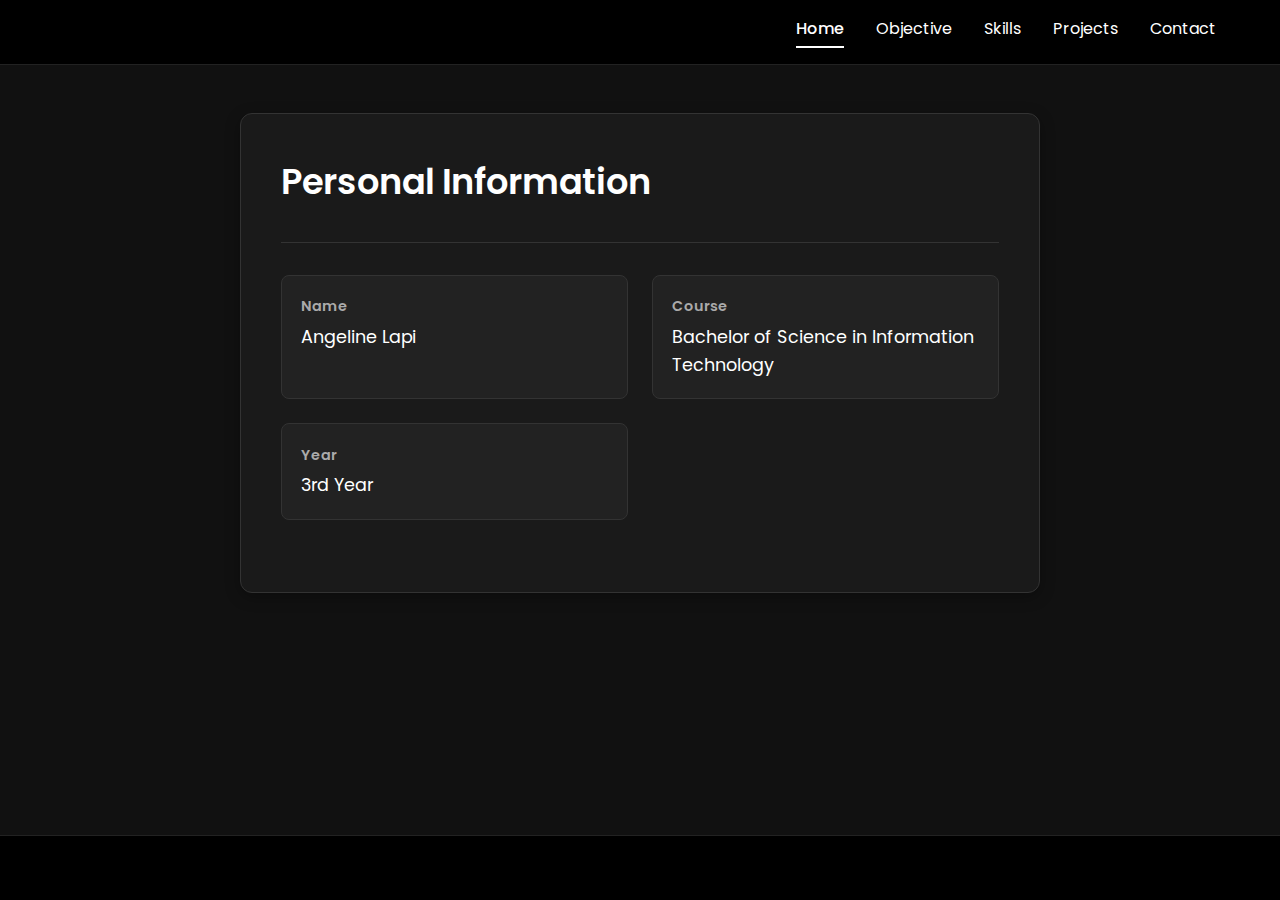
<file: index.html>
<!DOCTYPE html>
<html lang="en">
<head>
    <meta charset="UTF-8">
    <meta name="viewport" content="width=device-width, initial-scale=1.0">
    <title>Angeline Lapi - Home</title>

    <link rel="preconnect" href="https://fonts.googleapis.com">
    <link rel="preconnect" href="https://fonts.gstatic.com" crossorigin>
    <link href="https://fonts.googleapis.com/css2?family=Poppins:wght@300;400;500;600&display=swap" rel="stylesheet">

    <link href='https://unpkg.com/boxicons@2.1.4/css/boxicons.min.css' rel='stylesheet'>

    <link rel="stylesheet" href="style.css">
</head>
<body>

    <nav class="navbar">
        <div class="nav-container">
            <div class="logo">

            </div>
            <div class="nav-links">
                <a href="index.html" class="active">Home</a>
                <a href="objective.html">Objective</a>
                <a href="skills.html">Skills</a>
                <a href="projects.html">Projects</a>
                <a href="contact.html">Contact</a>
            </div>
        </div>
    </nav>


    <main class="main-content">
        <div class="container">
            <div class="card">
                <div class="card-header">
                    <h1>Personal Information</h1>
                </div>
                
              
                
                <div class="info-grid">
                    <div class="info-item">
                        <strong>Name</strong>
                        <p>Angeline Lapi</p>
                    </div>
                    <div class="info-item">
                        <strong>Course</strong>
                        <p>Bachelor of Science in Information Technology</p>
                    </div>
                    <div class="info-item">
                        <strong>Year</strong>
                        <p>3rd Year</p>
                    </div>
                </div>
            </div>
        </div>
    </main>


    <footer>
        <div class="container">
            <div class="footer-content">
            </div>
        </div>
    </footer>
</body>
</html>
</file>
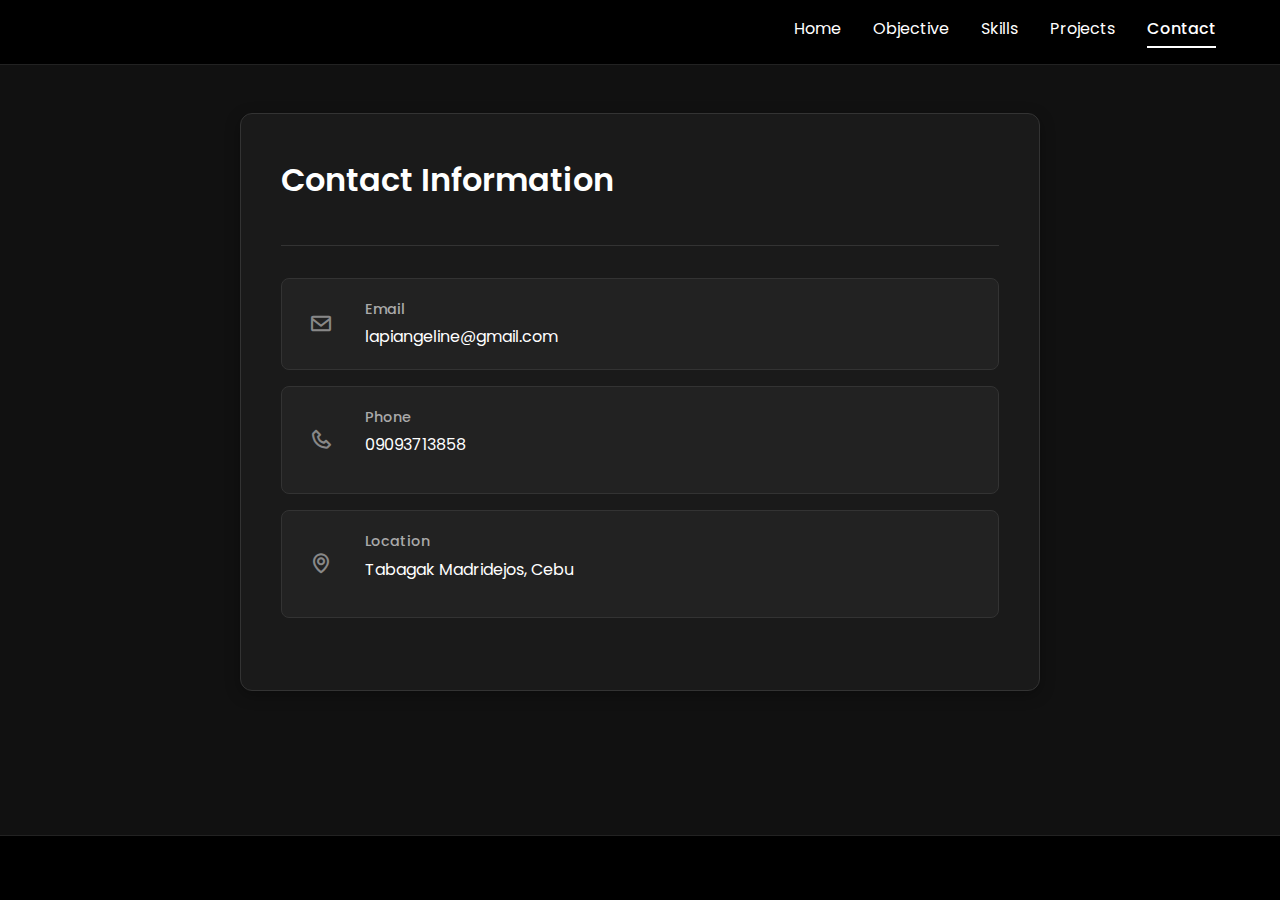
<file: contact.html>
<!DOCTYPE html>
<html lang="en">
<head>
    <meta charset="UTF-8">
    <meta name="viewport" content="width=device-width, initial-scale=1.0">
    <title>Angeline Lapi - Contact</title>
    <link rel="preconnect" href="https://fonts.googleapis.com">
    <link rel="preconnect" href="https://fonts.gstatic.com" crossorigin>
    <link href="https://fonts.googleapis.com/css2?family=Poppins:wght@300;400;500;600&display=swap" rel="stylesheet">
    <!-- Boxicons -->
    <link href='https://unpkg.com/boxicons@2.1.4/css/boxicons.min.css' rel='stylesheet'>
    <!-- Shared CSS -->
    <link rel="stylesheet" href="style.css">
</head>
<body>

    <nav class="navbar">
        <div class="nav-container">
            <div class="logo">
            </div>
            <div class="nav-links">
                <a href="index.html">Home</a>
                <a href="objective.html">Objective</a>
                <a href="skills.html">Skills</a>
                <a href="projects.html">Projects</a>
                <a href="contact.html" class="active">Contact</a>
            </div>
        </div>
    </nav>


    <main class="main-content">
        <div class="container">
            <div class="card">
                <div class="card-header">
                    <h2>Contact Information</h2>
                </div>
                
                <div class="contact-info">
                    <div class="contact-item">
                        <div class="contact-icon">
                            <i class='bx bx-envelope'></i>
                        </div>
                        <div class="contact-details">
                            <h4>Email</h4>
                            <a href="mailto:lapiangeline@gmail.com">lapiangeline@gmail.com</a>
                        </div>
                    </div>
                    
                    <div class="contact-item">
                        <div class="contact-icon">
                            <i class='bx bx-phone'></i>
                        </div>
                        <div class="contact-details">
                            <h4>Phone</h4>
                            <p>09093713858</p>
                        </div>
                    </div>
                    
                    <div class="contact-item">
                        <div class="contact-icon">
                            <i class='bx bx-map'></i>
                        </div>
                        <div class="contact-details">
                            <h4>Location</h4>
                            <p>Tabagak Madridejos, Cebu</p>
                        </div>
                    </div>
                </div>
                </a>
            </div>
        </div>
    </main>


    <footer>
        <div class="container">
            <div class="footer-content">
            </div>
        </div>
    </footer>
</body>
</html>
</file>
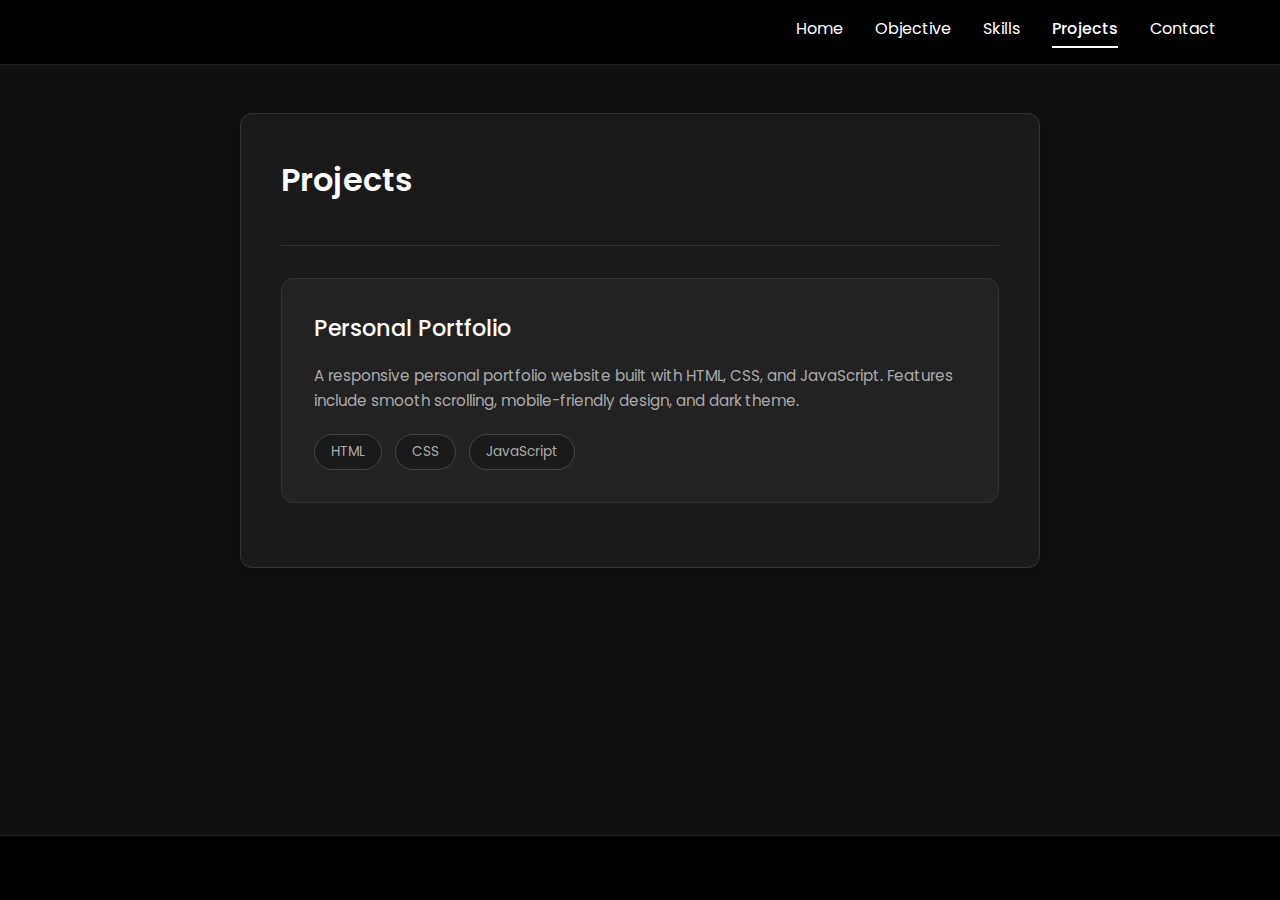
<file: projects.html>
<!DOCTYPE html>
<html lang="en">
<head>
    <meta charset="UTF-8">
    <meta name="viewport" content="width=device-width, initial-scale=1.0">
    <title>Angeline Lapi - Projects</title>

    <link rel="preconnect" href="https://fonts.googleapis.com">
    <link rel="preconnect" href="https://fonts.gstatic.com" crossorigin>
    <link href="https://fonts.googleapis.com/css2?family=Poppins:wght@300;400;500;600&display=swap" rel="stylesheet">
    <link href='https://unpkg.com/boxicons@2.1.4/css/boxicons.min.css' rel='stylesheet'>
    <link rel="stylesheet" href="style.css">
</head>
<body>
    <nav class="navbar">
        <div class="nav-container">
            <div class="logo">
            </div>
            <div class="nav-links">
                <a href="index.html">Home</a>
                <a href="objective.html">Objective</a>
                <a href="skills.html">Skills</a>
                <a href="projects.html" class="active">Projects</a>
                <a href="contact.html">Contact</a>
            </div>
        </div>
    </nav>

    <main class="main-content">
        <div class="container">
            <div class="card">
                <div class="card-header">
                    <h2>Projects</h2>
                </div>
                
                <div class="project-card">
                    <h3>Personal Portfolio</h3>
                    <p class="project-description">
                        A responsive personal portfolio website built with HTML, CSS, and JavaScript. 
                        Features include smooth scrolling, mobile-friendly design, and dark theme.
                    </p>
                    <div class="project-tech">
                        <span>HTML</span>
                        <span>CSS</span>
                        <span>JavaScript</span>
                    </div>
                </div>
                </a>
            </div>
        </div>
    </main>

    <footer>
        <div class="container">
            <div class="footer-content">
            </div>
        </div>
    </footer>
</body>
</html>
</file>
<file: style.css>
* {
    margin: 0;
    padding: 0;
    box-sizing: border-box;
}

html {
    scroll-behavior: smooth;
    font-size: 16px;
    height: 100%;
}

body {
    font-family: 'Poppins', Arial, sans-serif;
    background-color: #111;
    color: #ffffff;
    line-height: 1.6;
    display: flex;
    flex-direction: column;
    min-height: 100vh;
}

:root {
    --bg-dark: #111;
    --bg-darker: #0a0a0a;
    --bg-card: #1a1a1a;
    --text-primary: #ffffff;
    --text-secondary: #ddd;
    --text-muted: #aaa;
    --border-color: #333;
    --accent-color: #888;
    --accent-hover: #aaa;
    --header-bg: #000;
    --footer-bg: #000;
}

.container {
    width: 90%;
    max-width: 1200px;
    margin: 0 auto;
    padding: 0 20px;
}

.navbar {
    background-color: #000;
    padding: 1rem 0;
    position: sticky;
    top: 0;
    z-index: 100;
    border-bottom: 1px solid #222;
}

.nav-container {
    width: 90%;
    max-width: 1200px;
    margin: 0 auto;
    display: flex;
    justify-content: space-between;
    align-items: center;
}

.logo {
    font-weight: 600;
    font-size: 1.5rem;
    color: #fff;
}

.logo span {
    color: #aaa;
    margin-right: 2px;
}

.nav-links {
    display: flex;
    gap: 2rem;
}

.nav-links a {
    color: #fff;
    text-decoration: none;
    padding-bottom: 4px;
    border-bottom: 2px solid transparent;
    transition: all 0.2s ease;
    font-weight: 400;
}

.nav-links a:hover {
    border-bottom-color: #888;
    color: #ddd;
}

.nav-links a.active {
    border-bottom-color: #fff;
    font-weight: 500;
}
.main-content {
    flex: 1 0 auto;
    padding: 3rem 0;
}

.card {
    background-color: #1a1a1a;
    border-radius: 12px;
    padding: 2.5rem;
    border: 1px solid #333;
    box-shadow: 0 4px 15px rgba(0, 0, 0, 0.3);
    max-width: 800px;
    margin: 0 auto;
}

.card-header {
    margin-bottom: 2rem;
    border-bottom: 1px solid #333;
    padding-bottom: 1rem;
}

.card-header h1 {
    font-size: 2.2rem;
    font-weight: 600;
    color: #fff;
}

.card-header h2 {
    font-size: 2rem;
    font-weight: 600;
    color: #fff;
}

h1, h2, h3, h4 {
    color: #fff;
    font-weight: 500;
}

h1 {
    font-size: 2.5rem;
    margin-bottom: 1rem;
}

h2 {
    font-size: 2rem;
    margin-bottom: 1.5rem;
}

h3 {
    font-size: 1.3rem;
    margin-bottom: 1rem;
    color: #ddd;
}

p {
    color: #ddd;
    margin-bottom: 1rem;
    font-weight: 400;
}

strong {
    color: #fff;
    font-weight: 600;
}

.welcome-message {
    font-size: 1.2rem;
    color: #aaa;
    margin: 1.5rem 0;
    padding: 1rem;
    background: rgba(0, 0, 0, 0.3);
    border-radius: 8px;
    border-left: 4px solid #888;
}

.info-grid {
    display: grid;
    grid-template-columns: repeat(auto-fit, minmax(250px, 1fr));
    gap: 1.5rem;
    margin: 2rem 0;
}

.info-item {
    background: #222;
    padding: 1.2rem;
    border-radius: 8px;
    border: 1px solid #333;
}

.info-item strong {
    display: block;
    margin-bottom: 0.3rem;
    color: #aaa;
    font-size: 0.9rem;
}

.info-item p {
    color: #fff;
    font-size: 1.1rem;
    margin: 0;
}

.objective-content {
    font-size: 1.3rem;
    line-height: 1.8;
    color: #ddd;
    padding: 2rem;
    background: #222;
    border-radius: 8px;
    margin: 1.5rem 0;
}

.skills-list {
    list-style: none;
    display: flex;
    flex-wrap: wrap;
    gap: 1rem;
    margin: 2rem 0;
}

.skills-list li {
    background: #222;
    padding: 0.8rem 1.5rem;
    border-radius: 30px;
    border: 1px solid #444;
    color: #ddd;
    font-size: 1rem;
    transition: all 0.2s ease;
}

.skills-list li:hover {
    background: #2a2a2a;
    border-color: #888;
    transform: translateY(-2px);
}

.project-card {
    background: #222;
    border-radius: 12px;
    padding: 2rem;
    margin: 1.5rem 0;
    border: 1px solid #333;
}

.project-card h3 {
    color: #fff;
    margin-bottom: 0.5rem;
    font-size: 1.4rem;
}

.project-description {
    color: #aaa;
    font-size: 0.95rem;
    margin: 1rem 0;
    line-height: 1.7;
}

.project-tech {
    display: flex;
    flex-wrap: wrap;
    gap: 0.8rem;
    margin-top: 1.2rem;
}

.project-tech span {
    background: #1a1a1a;
    padding: 0.4rem 1rem;
    border-radius: 20px;
    font-size: 0.85rem;
    color: #aaa;
    border: 1px solid #444;
}

.contact-info {
    margin: 2rem 0;
}

.contact-item {
    display: flex;
    align-items: center;
    gap: 1.5rem;
    padding: 1.2rem;
    background: #222;
    border-radius: 8px;
    border: 1px solid #333;
    margin-bottom: 1rem;
}

.contact-icon {
    width: 40px;
    height: 40px;
    display: flex;
    align-items: center;
    justify-content: center;
    color: #888;
}

.contact-icon i {
    font-size: 1.5rem;
}

.contact-details h4 {
    font-size: 0.9rem;
    color: #aaa;
    margin-bottom: 0.2rem;
}

.contact-details p,
.contact-details a {
    color: #fff;
    text-decoration: none;
    font-size: 1rem;
}

.contact-details a:hover {
    text-decoration: underline;
    color: #aaa;
}

.back-home {
    display: inline-block;
    margin-top: 2rem;
    padding: 0.8rem 2rem;
    background: #222;
    color: #fff;
    text-decoration: none;
    border-radius: 30px;
    border: 1px solid #444;
    transition: all 0.2s ease;
}

.back-home:hover {
    background: #2a2a2a;
    border-color: #888;
    transform: translateX(-5px);
}

.back-home i {
    margin-right: 0.5rem;
}

footer {
    background-color: #000;
    text-align: center;
    padding: 2rem 0;
    flex-shrink: 0;
    border-top: 1px solid #222;
    margin-top: auto;
}

.footer-content p {
    color: #666;
    font-size: 0.9rem;
    margin: 0;
}

@media (max-width: 768px) {
    .nav-container {
        flex-direction: column;
        gap: 1rem;
    }
    
    .nav-links {
        flex-wrap: wrap;
        justify-content: center;
        gap: 1rem;
    }
    
    .card {
        padding: 1.5rem;
    }
    
    .card-header h1,
    .card-header h2 {
        font-size: 1.8rem;
    }
    
    h1 {
        font-size: 2rem;
    }
    
    h2 {
        font-size: 1.6rem;
    }
    
    .objective-content {
        font-size: 1.1rem;
        padding: 1.5rem;
    }
    
    .info-grid {
        grid-template-columns: 1fr;
    }
    
    .contact-item {
        flex-direction: column;
        text-align: center;
        gap: 0.5rem;
    }
}

@media (max-width: 480px) {
    .container {
        width: 95%;
        padding: 0 10px;
    }
    
    .nav-links {
        gap: 0.8rem;
    }
    
    .nav-links a {
        font-size: 0.9rem;
    }
    
    .card {
        padding: 1.2rem;
    }
    
    .skills-list li {
        padding: 0.6rem 1rem;
        font-size: 0.9rem;
    }
    
    .back-home {
        width: 100%;
        text-align: center;
    }
}
</file>
